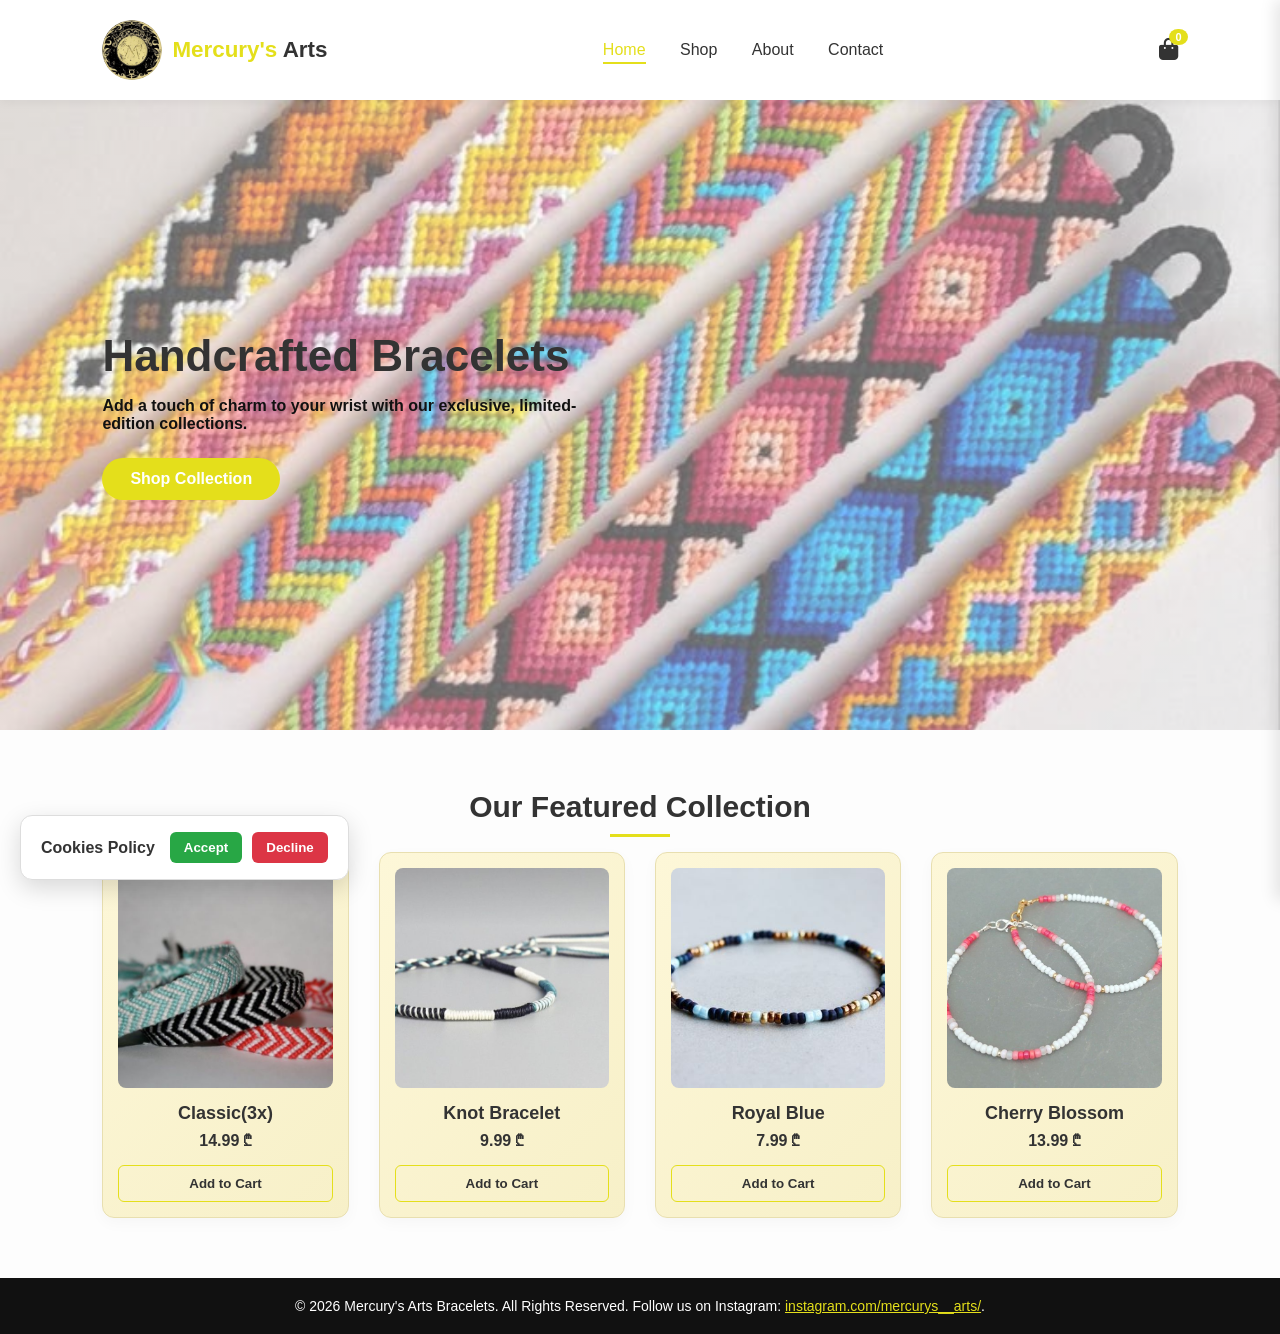
<file: index.html>
<!DOCTYPE html>
<html lang="en">
<head>
    <meta charset="UTF-8">
    <meta name="viewport" content="width=device-width, initial-scale=1.0">
    <title>Mercury's Arts | Home</title>
    <link rel="stylesheet" href="./style.css">
    <link rel="stylesheet" href="https://cdnjs.cloudflare.com/ajax/libs/font-awesome/6.4.0/css/all.min.css">
</head>
<body>

    <header>
        <a href="./index.html" class="logo-link">
            <img src="./img/LOGO-merc.png" alt="Mercury's Arts Logo" class="site-logo">
            <span class="logo-text">Mercury's <span class="logo-highlight">Arts</span></span>
        </a>
        <button class="menu-toggle" id="menu-toggle" aria-label="Toggle navigation" aria-expanded="false">
            <span></span>
            <span></span>
            <span></span>
        </button>
        <nav class="site-nav" id="site-nav">
            <a href="./index.html" class="active">Home</a>
            <a href="./shop.html">Shop</a>
            <a href="./about.html">About</a>
            <a href="./contact.html">Contact</a>
        </nav>
        <div class="nav-icons">
            <div class="cart-icon" id="cart-btn">
                <i class="fas fa-shopping-bag"></i>
                <span id="cart-count">0</span>
            </div>
        </div>
    </header>

    <section id="home" class="hero">
        <div class="hero-content">
            <h1>Handcrafted Bracelets</h1>
            <p>Add a touch of charm to your wrist with our exclusive, limited-edition collections.</p>
            <a href="./shop.html" class="btn">Shop Collection</a>
        </div>
    </section>

    <div class="cart-sidebar" id="cart-sidebar">
        <div class="cart-header">
            <h3>Your Cart</h3>
            <i class="fas fa-times" id="close-cart"></i>
        </div>
        <div class="cart-items" id="cart-items-container">
            <p class="empty-msg">Your cart is currently empty.</p>
        </div>
        <div class="cart-footer">
            <div class="total-price">Total: <span id="cart-total">0.00 ₾</span></div>
            <button class="checkout-btn">Proceed to Checkout</button>
        </div>
    </div>
    <div class="sidebar-overlay" id="sidebar-overlay"></div>

    <section class="products-section">
        <h2>Our Featured Collection</h2>
        <div class="products-grid">
            <div class="product-card">
                <div class="product-img">
                    <img src="./img/download.jpg" alt="Classic Bracelet">
                </div>
                <h3>Classic(3x)</h3>
                <div class="price">14.99 ₾</div>
                <button class="add-to-cart-btn" data-id="home-1" data-name="Classic" data-price="14.99">Add to Cart</button>
            </div>
            <div class="product-card">
                <div class="product-img">
                    <img src="./img/download (1).jpg" alt="Blush Crystal Charm">
                </div>
                <h3>Knot Bracelet</h3>
                <div class="price">9.99 ₾</div>
                <button class="add-to-cart-btn" data-id="home-2" data-name="Knot Bracelet" data-price="9.99">Add to Cart</button>
            </div>
            <div class="product-card">
                <div class="product-img">
                    <img src="./img/download (2).jpg" alt="Sakura Minimalist">
                </div>
                <h3>Royal Blue</h3>
                <div class="price">7.99 ₾</div>
                <button class="add-to-cart-btn" data-id="home-3" data-name="Royal Blue" data-price="7.99">Add to Cart</button>
            </div>
            <div class="product-card">
                <div class="product-img">
                    <img src="./img/download (3).jpg" alt="Pastel Beaded Deluxe">
                </div>
                <h3>Cherry Blossom</h3>
                <div class="price">13.99 ₾</div>
                <button class="add-to-cart-btn" data-id="home-4" data-name="Cherry Blossom" data-price="13.99">Add to Cart</button>
            </div>
        </div>
    </section>

    <footer>
        <p>&copy; 2026 Mercury's Arts Bracelets. All Rights Reserved. Follow us on Instagram: <a href="https://www.instagram.com/mercurys__arts/" target="_blank" rel="noopener">instagram.com/mercurys__arts/</a>.</p>
    </footer>

    <div class="cookie-popup" id="cookie-popup">
        <p>Cookies Policy</p>
        <div class="cookie-actions">
            <button class="cookie-btn accept">Accept</button>
            <button class="cookie-btn decline">Decline</button>
        </div>
    </div>

    <script src="./main.js"></script>
</body>
</html>
</file>
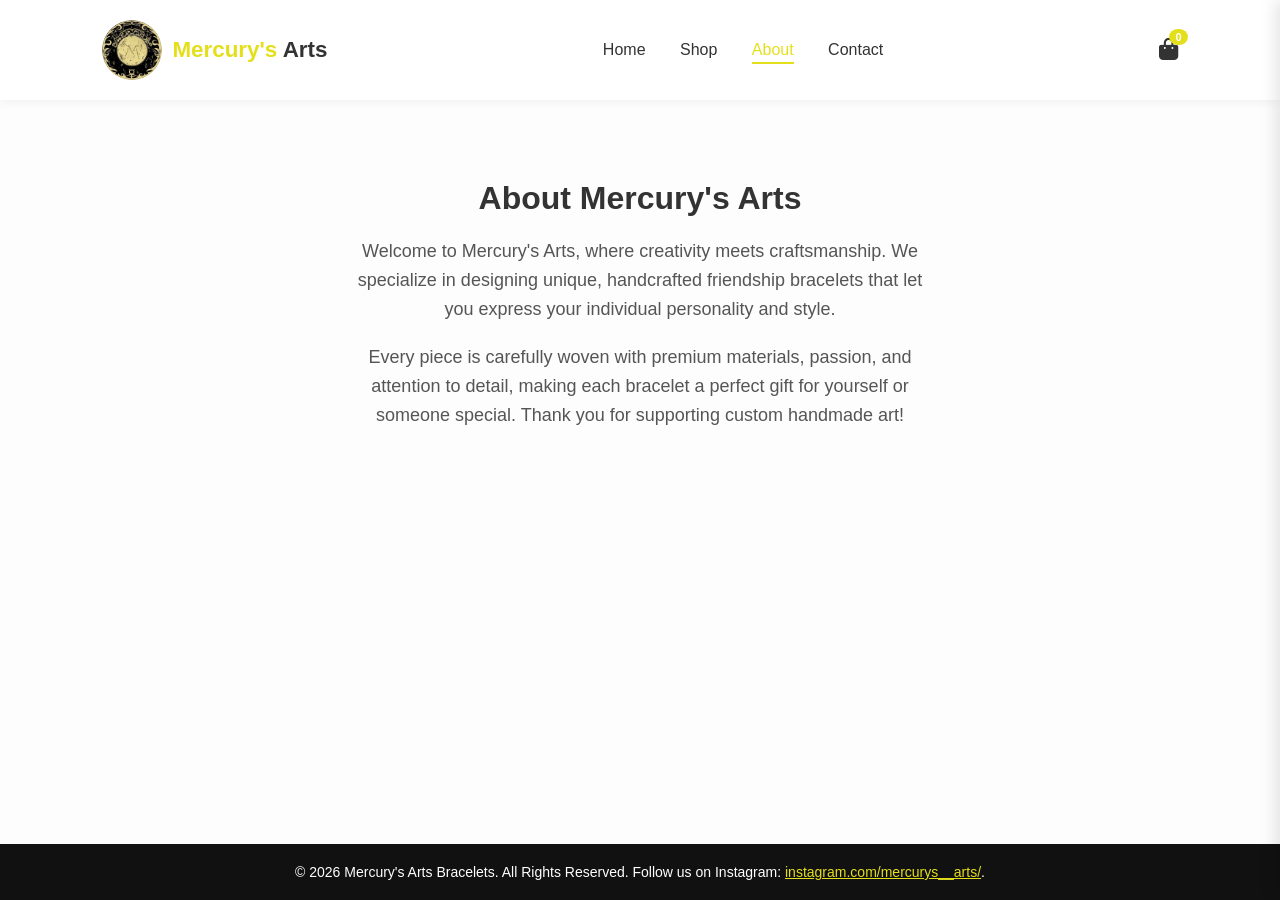
<file: about.html>
<!DOCTYPE html>
<html lang="en">
<head>
    <meta charset="UTF-8">
    <meta name="viewport" content="width=device-width, initial-scale=1.0">
    <title>Mercury's Arts | About Us</title>
    <link rel="stylesheet" href="./style.css">
    <link rel="stylesheet" href="https://cdnjs.cloudflare.com/ajax/libs/font-awesome/6.4.0/css/all.min.css">
    <style>
        .about-section { padding: 80px 8%; text-align: center; max-width: 800px; margin: 0 auto; }
        .about-section h2 { font-size: 32px; margin-bottom: 20px; }
        .about-section p { font-size: 18px; line-height: 1.6; color: #555; margin-bottom: 20px; }
    </style>
</head>
<body>

    <header>
        <a href="./index.html" class="logo-link">
            <img src="./img/LOGO-merc.png" alt="Mercury's Arts Logo" class="site-logo">
            <span class="logo-text">Mercury's <span class="logo-highlight">Arts</span></span>
        </a>
        <button class="menu-toggle" id="menu-toggle" aria-label="Toggle navigation" aria-expanded="false">
            <span></span>
            <span></span>
            <span></span>
        </button>
        <nav class="site-nav" id="site-nav">
            <a href="./index.html">Home</a>
            <a href="./shop.html">Shop</a>
            <a href="./about.html" class="active">About</a>
            <a href="./contact.html">Contact</a>
        </nav>
        <div class="nav-icons">
            <div class="cart-icon" id="cart-btn">
                <i class="fas fa-shopping-bag"></i>
                <span id="cart-count">0</span>
            </div>
        </div>
    </header>

    <section class="about-section">
        <h2>About Mercury's Arts</h2>
        <p>Welcome to Mercury's Arts, where creativity meets craftsmanship. We specialize in designing unique, handcrafted friendship bracelets that let you express your individual personality and style.</p>
        <p>Every piece is carefully woven with premium materials, passion, and attention to detail, making each bracelet a perfect gift for yourself or someone special. Thank you for supporting custom handmade art!</p>
    </section>

    <div class="cart-sidebar" id="cart-sidebar">
        <div class="cart-header">
            <h3>Your Cart</h3>
            <i class="fas fa-times" id="close-cart"></i>
        </div>
        <div class="cart-items" id="cart-items-container">
            <p class="empty-msg">Your cart is currently empty.</p>
        </div>
        <div class="cart-footer">
            <div class="total-price">Total: <span id="cart-total">0.00 ₾</span></div>
            <button class="checkout-btn">Proceed to Checkout</button>
        </div>
    </div>
    <div class="sidebar-overlay" id="sidebar-overlay"></div>

    <footer>
        <p>&copy; 2026 Mercury's Arts Bracelets. All Rights Reserved. Follow us on Instagram: <a href="https://www.instagram.com/mercurys__arts/" target="_blank" rel="noopener">instagram.com/mercurys__arts/</a>.</p>
    </footer>

    <script src="./main.js"></script>
</body>
</html>
</file>
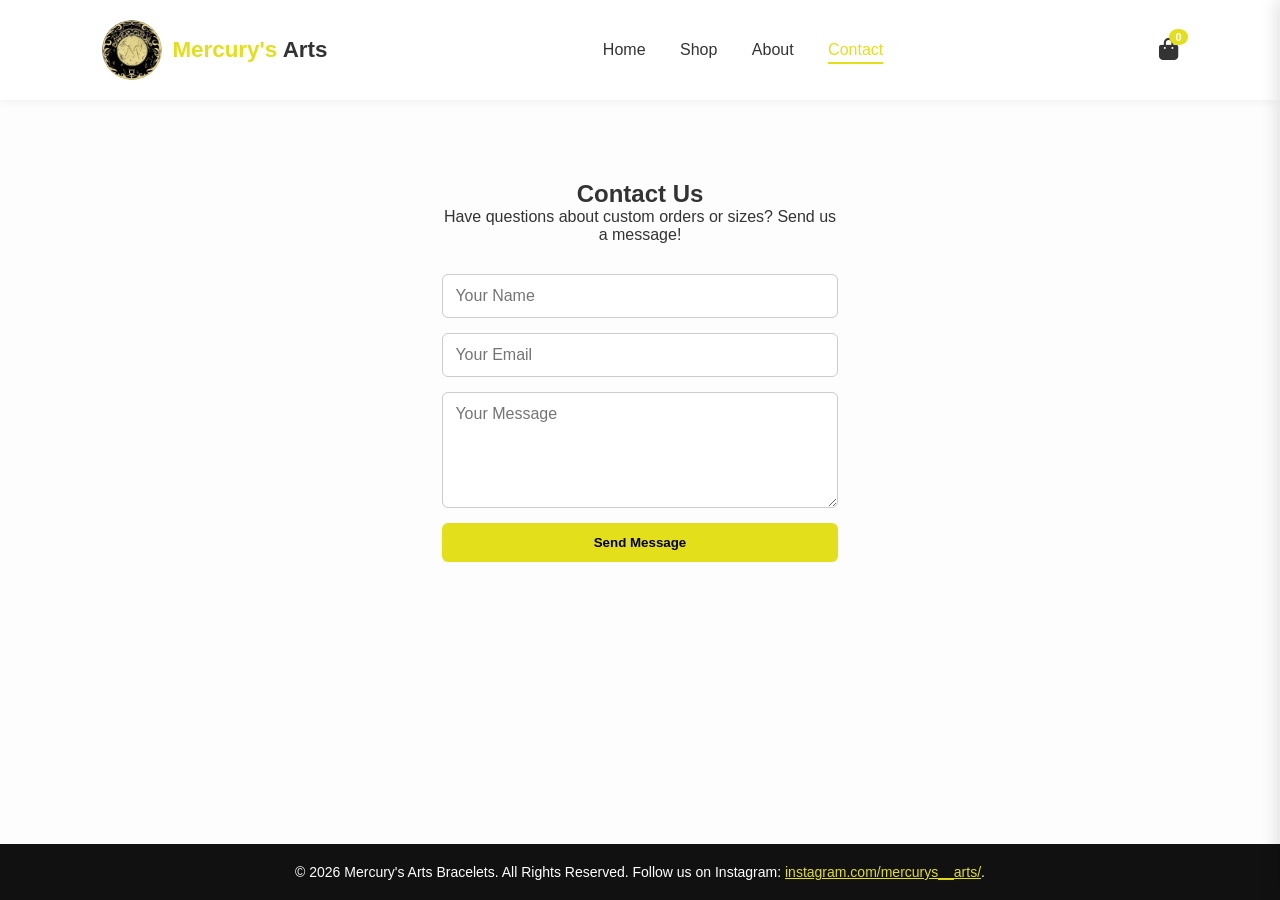
<file: contact.html>
<!DOCTYPE html>
<html lang="en">
<head>
    <meta charset="UTF-8">
    <meta name="viewport" content="width=device-width, initial-scale=1.0">
    <title>Mercury's Arts | Contact</title>
    <link rel="stylesheet" href="./style.css">
    <link rel="stylesheet" href="https://cdnjs.cloudflare.com/ajax/libs/font-awesome/6.4.0/css/all.min.css">
    <style>
        .contact-section { padding: 80px 8%; text-align: center; max-width: 600px; margin: 0 auto; }
        .contact-form { display: flex; flex-direction: column; gap: 15px; margin-top: 30px; }
        .contact-form input, .contact-form textarea { padding: 12px; border: 1px solid #ccc; border-radius: 6px; font-size: 16px; }
        .contact-form button { padding: 12px; background-color: #e4df1b; border: none; border-radius: 6px; font-weight: bold; cursor: pointer; transition: 0.3s; }
        .contact-form button:hover { background-color: #c8c417; }
    </style>
</head>
<body>

    <header>
        <a href="./index.html" class="logo-link">
            <img src="./img/LOGO-merc.png" alt="Mercury's Arts Logo" class="site-logo">
            <span class="logo-text">Mercury's <span class="logo-highlight">Arts</span></span>
        </a>
        <button class="menu-toggle" id="menu-toggle" aria-label="Toggle navigation" aria-expanded="false">
            <span></span>
            <span></span>
            <span></span>
        </button>
        <nav class="site-nav" id="site-nav">
            <a href="./index.html">Home</a>
            <a href="./shop.html">Shop</a>
            <a href="./about.html">About</a>
            <a href="./contact.html" class="active">Contact</a>
        </nav>
        <div class="nav-icons">
            <div class="cart-icon" id="cart-btn">
                <i class="fas fa-shopping-bag"></i>
                <span id="cart-count">0</span>
            </div>
        </div>
    </header>

    <section class="contact-section">
        <h2>Contact Us</h2>
        <p>Have questions about custom orders or sizes? Send us a message!</p>
        <form class="contact-form" onsubmit="event.preventDefault(); alert('Message sent!');">
            <input type="text" placeholder="Your Name" required>
            <input type="email" placeholder="Your Email" required>
            <textarea placeholder="Your Message" rows="5" required></textarea>
            <button type="submit">Send Message</button>
        </form>
    </section>

    <div class="cart-sidebar" id="cart-sidebar">
        <div class="cart-header">
            <h3>Your Cart</h3>
            <i class="fas fa-times" id="close-cart"></i>
        </div>
        <div class="cart-items" id="cart-items-container">
            <p class="empty-msg">Your cart is currently empty.</p>
        </div>
        <div class="cart-footer">
            <div class="total-price">Total: <span id="cart-total">0.00 ₾</span></div>
            <button class="checkout-btn">Proceed to Checkout</button>
        </div>
    </div>
    <div class="sidebar-overlay" id="sidebar-overlay"></div>

    <footer>
        <p>&copy; 2026 Mercury's Arts Bracelets. All Rights Reserved. Follow us on Instagram: <a href="https://www.instagram.com/mercurys__arts/" target="_blank" rel="noopener">instagram.com/mercurys__arts/</a>.</p>
    </footer>

    <script src="./main.js"></script>
</body>
</html>
</file>
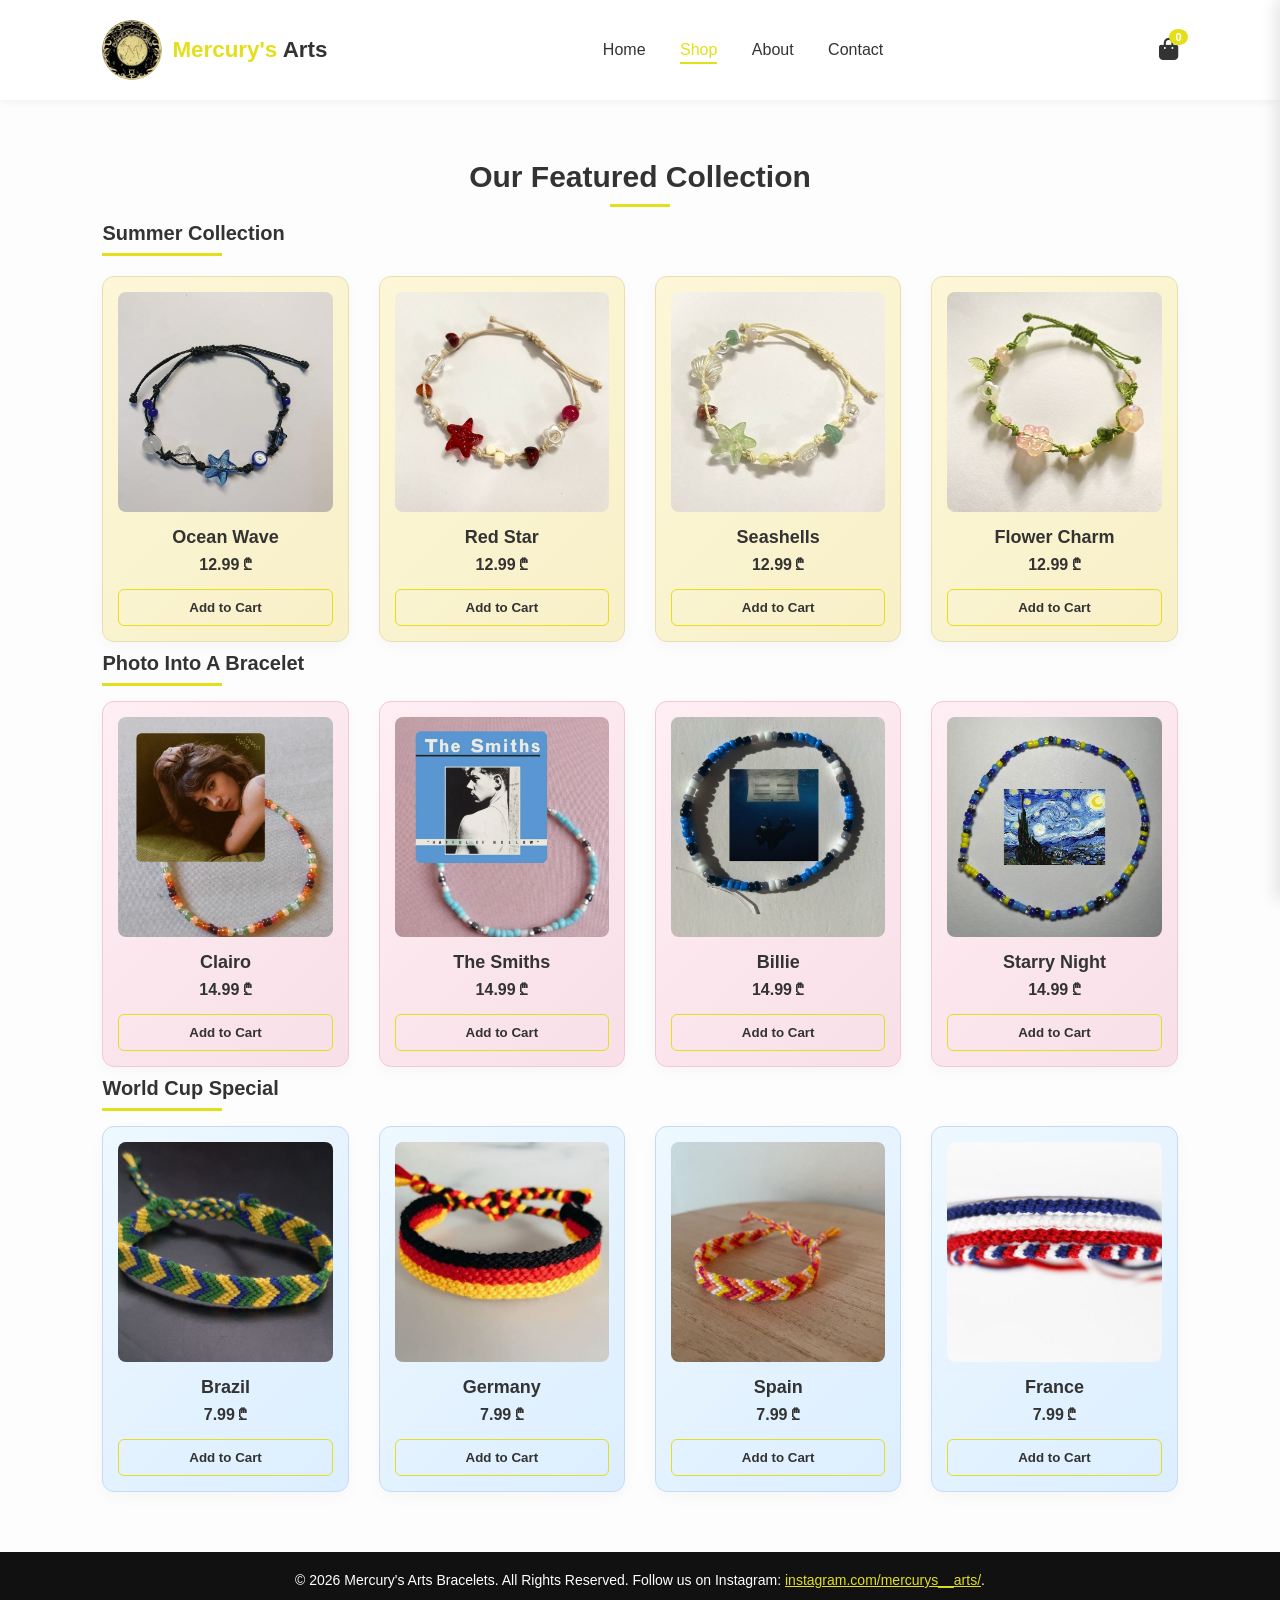
<file: shop.html>
<!DOCTYPE html>
<html lang="en">
<head>
    <meta charset="UTF-8">
    <meta name="viewport" content="width=device-width, initial-scale=1.0">
    <title>Mercury's Arts | Shop</title>
    <link rel="stylesheet" href="./style.css">
    <link rel="stylesheet" href="https://cdnjs.cloudflare.com/ajax/libs/font-awesome/6.4.0/css/all.min.css">
</head>
<body>

    <header>
        <a href="./index.html" class="logo-link">
            <img src="./img/LOGO-merc.png" alt="Mercury's Arts Logo" class="site-logo">
            <span class="logo-text">Mercury's <span class="logo-highlight">Arts</span></span>
        </a>
        <button class="menu-toggle" id="menu-toggle" aria-label="Toggle navigation" aria-expanded="false">
            <span></span>
            <span></span>
            <span></span>
        </button>
        <nav class="site-nav" id="site-nav">
            <a href="./index.html">Home</a>
            <a href="./shop.html" class="active">Shop</a>
            <a href="./about.html">About</a>
            <a href="./contact.html">Contact</a>
        </nav>
        <div class="nav-icons">
            <div class="cart-icon" id="cart-btn">
                <i class="fas fa-shopping-bag"></i>
                <span id="cart-count">0</span>
            </div>
        </div>
    </header>

    <section id="shop" class="products-section">
        <h2>Our Featured Collection</h2>
        <div class="section-subtitle">Summer Collection</div>
        <div class="products-grid">
            <div class="product-card">
                <div class="product-img">
                    <img src="./img/download (4).jpg" alt="Green Flower Bracelet">
                </div>
                <h3>Ocean Wave</h3>
                <p class="price">12.99 ₾</p>
                <button class="add-to-cart-btn" data-id="1" data-name="Rose Quartz Classic" data-price="24.99">Add to Cart</button>
            </div>
            <div class="product-card">
                <div class="product-img">
                    <img src="./img/download (5).jpg" alt="Blue Star Bracelet">
                </div>
                <h3>Red Star</h3>
                <p class="price">12.99 ₾</p>
                <button class="add-to-cart-btn" data-id="2" data-name="Red Star" data-price="29.99">Add to Cart</button>
            </div>
            <div class="product-card">
                <div class="product-img">
                    <img src="./img/download (6).jpg" alt="Red Star Bracelet">
                </div>
                <h3>Seashells</h3>
                <p class="price">12.99 ₾</p>
                <button class="add-to-cart-btn" data-id="3" data-name="Seashells" data-price="19.99">Add to Cart</button>
            </div>
            <div class="product-card">
                <div class="product-img">
                    <img src="./img/download (7).jpg" alt="Green Star Bracelet">
                </div>
                <h3>Flower Charm</h3>
                <p class="price">12.99 ₾</p>
                <button class="add-to-cart-btn" data-id="4" data-name="Flower Charm" data-price="34.99">Add to Cart</button>
            </div>
        </div>

        <div class="section-subtitle second-section-title">Photo Into A Bracelet</div>
        <div class="products-grid second-row">
            <div class="product-card pink-row-card">
                <div class="product-img">
                    <img src="./img/Charm bracelet.jpg" alt="Charm Bracelet">
                </div>
                <h3>Clairo</h3>
                <p class="price">14.99 ₾</p>
                <button class="add-to-cart-btn" data-id="5" data-name="Clairo" data-price="27.99">Add to Cart</button>
            </div>
            <div class="product-card pink-row-card">
                <div class="product-img">
                    <img src="./img/The Smiths bracelet.jpg" alt="The Smiths Bracelet">
                </div>
                <h3>The Smiths</h3>
                <p class="price">14.99 ₾</p>
                <button class="add-to-cart-btn" data-id="6" data-name="The Smiths" data-price="31.99">Add to Cart</button>
            </div>
            <div class="product-card pink-row-card">
                <div class="product-img">
                    <img src="./img/Hit me hard and soft Bracelet.jpg" alt="Turquoise Green Ivory Bracelet">
                </div>
                <h3>Billie</h3>
                <p class="price">14.99 ₾</p>
                <button class="add-to-cart-btn" data-id="7" data-name="Billie" data-price="22.99">Add to Cart</button>
            </div>
            <div class="product-card pink-row-card">
                <div class="product-img">
                    <img src="./img/download (8).jpg" alt="Seafoam Emerald Bracelet">
                </div>
                <h3>Starry Night</h3>
                <p class="price">14.99 ₾</p>
                <button class="add-to-cart-btn" data-id="8" data-name="Starry Night" data-price="14.99">Add to Cart</button>
            </div>
        </div>

        <div class="section-subtitle second-section-title">World Cup Special</div>
        <div class="products-grid second-row">
            <div class="product-card blue-row-card">
                <div class="product-img">
                    <img src="./img/download (9).jpg" alt="Sunset Glow Bracelet">
                </div>
                <h3>Brazil</h3>
                <p class="price">7.99 ₾</p>
                <button class="add-to-cart-btn" data-id="9" data-name="Brazil" data-price="25.99">Add to Cart</button>
            </div>
            <div class="product-card blue-row-card">
                <div class="product-img">
                    <img src="./img/download (10).jpg" alt="Rose Petal Bracelet">
                </div>
                <h3>Germany</h3>
                <p class="price">7.99 ₾</p>
                <button class="add-to-cart-btn" data-id="10" data-name="Germany" data-price="28.99">Add to Cart</button>
            </div>
            <div class="product-card blue-row-card">
                <div class="product-img">
                    <img src="./img/Summer Sunshine Woven Bracelet.jpg" alt="Cocoa Charm Bracelet">
                </div>
                <h3>Spain</h3>
                <p class="price">7.99 ₾</p>
                <button class="add-to-cart-btn" data-id="11" data-name="Spain" data-price="23.99">Add to Cart</button>
            </div>
            <div class="product-card blue-row-card">
                <div class="product-img">
                    <img src="./img/Patriotic Jewelry Set, Bracelets for 4, American Flag, Russian Flag, French Flag, Red Blue White, Adjustable, Hypoallergenic Jewelry - Etsy.jpg" alt="Twilight Ribbon Bracelet">
                </div>
                <h3>France</h3>
                <p class="price">7.99 ₾</p>
                <button class="add-to-cart-btn" data-id="12" data-name="France" data-price="35.99">Add to Cart</button>
            </div>
        </div>
    </section>

    <div class="cart-sidebar" id="cart-sidebar">
        <div class="cart-header">
            <h3>Your Cart</h3>
            <i class="fas fa-times" id="close-cart"></i>
        </div>
        <div class="cart-items" id="cart-items-container">
            <p class="empty-msg">Your cart is currently empty.</p>
        </div>
        <div class="cart-footer">
            <div class="total-price">Total: <span id="cart-total">0.00 ₾</span></div>
            <button class="checkout-btn">Proceed to Checkout</button>
        </div>
    </div>
    <div class="sidebar-overlay" id="sidebar-overlay"></div>

    <footer>
        <p>&copy; 2026 Mercury's Arts Bracelets. All Rights Reserved. Follow us on Instagram: <a href="https://www.instagram.com/mercurys__arts/" target="_blank" rel="noopener">instagram.com/mercurys__arts/</a>.</p>
    </footer>

    <script src="./main.js"></script>
</body>
</html>
</file>
<file: style.css>
* {
    margin: 0;
    padding: 0;
    box-sizing: border-box;
    font-family: 'Segoe UI', Tahoma, Geneva, Verdana, sans-serif;
}

:root {
    --primary-pink: #e4df1b;
    --dark-pink: #e4df1b;
    --light-pink: #fff0f2;
    --text-dark: #333333;
    --text-light: #111;
    --white: #ffffff;
    --transition: all 0.3s ease;
}

html, body {
    height: 100%;
}

body {
    color: var(--text-dark);
    background-color: #fdfdfd;
    overflow-x: hidden;
    display: flex;
    flex-direction: column;
}

body > * {
    flex-shrink: 0;
}

body > section,
body > div {
    flex-grow: 1;
    flex-basis: auto;
}

footer {
    margin-top: auto;
}

header {
    display: flex;
    justify-content: space-between;
    align-items: center;
    padding: 20px 8%;
    background-color: var(--white);
    box-shadow: 0 2px 10px rgba(0,0,0,0.05);
    position: sticky;
    top: 0;
    z-index: 100;
}

.logo-link {
    display: flex;
    align-items: center;
    text-decoration: none;
}

.logo-link .logo-text {
    color: var(--primary-pink);
    font-size: 1.4rem;
    font-weight: 700;
    margin-left: 10px;
}

.logo-highlight {
    color: var(--text-dark);
}

.site-logo {
    height: 60px; 
    width: 60px;  
    border-radius: 50%; 
    object-fit: cover;
    transition: var(--transition);
}

.site-logo:hover {
    transform: scale(1.05);
}

header nav a {
    text-decoration: none;
    color: var(--text-dark);
    margin: 0 15px;
    font-weight: 500;
    transition: var(--transition);
    padding-bottom: 4px;
}

header nav a:hover {
    color: var(--primary-pink);
}

header nav a.active {
    color: var(--primary-pink);
    border-bottom: 2px solid var(--primary-pink);
}


.menu-toggle {
    display: none;
    flex-direction: column;
    gap: 4px;
    background: transparent;
    border: none;
    cursor: pointer;
    padding: 4px;
}

.menu-toggle span {
    display: block;
    width: 24px;
    height: 2px;
    background-color: var(--text-dark);
    transition: var(--transition);
}

.menu-toggle.active span:nth-child(1) {
    transform: translateY(6px) rotate(45deg);
}

.menu-toggle.active span:nth-child(2) {
    opacity: 0;
}

.menu-toggle.active span:nth-child(3) {
    transform: translateY(-6px) rotate(-45deg);
}

.cart-icon {
    position: relative;
    cursor: pointer;
    font-size: 22px;
    color: var(--text-dark);
    transition: var(--transition);
}

.cart-icon:hover {
    color: var(--primary-pink);
}

#cart-count {
    position: absolute;
    top: -8px;
    right: -10px;
    background-color: var(--dark-pink);
    color: var(--white);
    font-size: 11px;
    padding: 2px 6px;
    border-radius: 50%;
    font-weight: bold;
}

/* Hero Section */
.hero {
    height: 70vh;
    display: flex;
    align-items: center;
    padding: 0 8%;
    background: linear-gradient(rgba(255, 255, 255, 0.4), rgba(255, 255, 255, 0.4)),
                url("./img/Handmade Friendship Bracelets.jpg") no-repeat center center/cover;
    background-size: cover;
    background-attachment: fixed;
}

.hero-content {
    max-width: 500px;
}

.hero-content h1 {
    font-size: 44px;
    color: var(--text-dark);
    margin-bottom: 15px;
    line-height: 1.2;
}

.hero-content p {
    font-size: 16px;
    font-weight: 700;
    color: var(--text-light);
    margin-bottom: 25px;
}

.btn {
    display: inline-block;
    padding: 12px 28px;
    background-color: var(--primary-pink);
    color: var(--white);
    text-decoration: none;
    border-radius: 30px;
    font-weight: 600;
    transition: var(--transition);
    border: none;
    cursor: pointer;
}

.btn:hover {
    background-color: var(--dark-pink);
    transform: translateY(-2px);
    color: var(--white);
}

/* Products Section */
.products-section {
    padding: 60px 8%;
    text-align: center;
}

.products-section h2 {
    font-size: 30px;
    margin-bottom: 15px;
    position: relative;
}

.section-subtitle {
    text-align: left;
    font-size: 20px;
    font-weight: 800;
    color: var(--text-dark);
    margin-bottom: 20px;
    position: relative;
    display: block;
    margin-left: 0;
}

.second-section-title {
    margin-top: 10px;
    margin-bottom: 15px;
}

.section-subtitle::after {
    content: '';
    display: block;
    width: 120px;
    height: 3px;
    background-color: var(--primary-pink);
    margin-top: 8px;
}

.products-section h2::after {
    content: '';
    display: block;
    width: 60px;
    height: 3px;
    background-color: var(--primary-pink);
    margin: 10px auto 0;
}

.products-grid {
    display: grid;
    grid-template-columns: repeat(4, 1fr);
    gap: 30px;
}

.product-card {
    background: linear-gradient(135deg, #fdf7d8 0%, #f7f0c8 100%);
    border-radius: 12px;
    padding: 15px;
    box-shadow: 0 5px 15px rgba(0,0,0,0.03);
    transition: var(--transition);
    border: 1px solid #e8dfb0;
}

.pink-row-card {
    background: linear-gradient(135deg, #ffeef4 0%, #f8dfe8 100%);
    border: 1px solid #f0c8d7;
}

.blue-row-card {
    background: linear-gradient(135deg, #eef8ff 0%, #dceeff 100%);
    border: 1px solid #c4dbf4;
}

.product-card:hover {
    transform: translateY(-5px);
    box-shadow: 0 10px 25px rgba(228, 223, 27, 0.15);
}

.product-img {
    width: 100%;
    height: 220px;
    border-radius: 8px;
    overflow: hidden;
    margin-bottom: 15px;
}

.product-img img {
    width: 100%;
    height: 100%;
    object-fit: cover;
    transition: var(--transition);
}

.product-card:hover .product-img img {
    transform: scale(1.05);
}

.product-card h3 {
    font-size: 18px;
    margin-bottom: 8px;
}

.product-card .price {
    color: var(--text-dark);
    font-weight: 600;
    font-size: 16px;
    margin-bottom: 15px;
}

.add-to-cart-btn {
    width: 100%;
    padding: 10px;
    border: 1px solid var(--primary-pink);
    background-color: transparent;
    color: var(--text-dark);
    border-radius: 6px;
    font-weight: 600;
    cursor: pointer;
    transition: var(--transition);
}

.add-to-cart-btn:hover {
    background-color: var(--primary-pink);
    color: var(--white);
}

.cookie-popup {
    position: fixed;
    bottom: 20px;
    left: 20px;
    background: #fff;
    border: 1px solid #ddd;
    box-shadow: 0 8px 25px rgba(0,0,0,0.15);
    padding: 16px 20px;
    border-radius: 12px;
    display: flex;
    align-items: center;
    gap: 15px;
    z-index: 300;
}

.cookie-popup p {
    margin: 0;
    font-weight: 600;
    color: var(--text-dark);
}

.cookie-actions {
    display: flex;
    gap: 10px;
}

.cookie-btn {
    border: none;
    padding: 8px 14px;
    border-radius: 6px;
    cursor: pointer;
    font-weight: 600;
    color: var(--white);
}

.cookie-btn.accept {
    background-color: #28a745;
}

.cookie-btn.decline {
    background-color: #dc3545;
}

/* Sidebar Cart styling */
.cart-sidebar {
    position: fixed;
    top: 0;
    right: -350px;
    width: 350px;
    height: 100%;
    background-color: var(--white);
    box-shadow: -5px 0 15px rgba(0,0,0,0.1);
    z-index: 200;
    display: flex;
    flex-direction: column;
    transition: right 0.3s ease-in-out;
}

.cart-sidebar.open {
    right: 0;
}

.cart-header {
    padding: 20px;
    border-bottom: 1px solid #eee;
    display: flex;
    justify-content: space-between;
    align-items: center;
}

#close-cart {
    cursor: pointer;
    font-size: 20px;
    color: var(--text-light);
}

.cart-items {
    flex: 1;
    overflow-y: auto;
    padding: 20px;
}

.empty-msg {
    text-align: center;
    color: var(--text-light);
    margin-top: 50px;
}

.cart-item {
    display: flex;
    justify-content: space-between;
    align-items: center;
    margin-bottom: 15px;
    padding-bottom: 15px;
    border-bottom: 1px solid #f9f9f9;
}

.cart-item-details h4 {
    font-size: 14px;
    margin-bottom: 4px;
}

.cart-item-details p {
    font-size: 13px;
    color: var(--text-dark);
}

.remove-item {
    color: #ff4d4d;
    cursor: pointer;
    font-size: 14px;
}

.cart-footer {
    padding: 20px;
    border-top: 1px solid #eee;
    background-color: #fafafa;
}

.total-price {
    display: flex;
    justify-content: space-between;
    font-size: 18px;
    font-weight: 600;
    margin-bottom: 15px;
}

.checkout-btn {
    width: 100%;
    padding: 12px;
    background-color: var(--primary-pink);
    color: var(--white);
    border: none;
    border-radius: 6px;
    font-weight: 600;
    cursor: pointer;
    transition: var(--transition);
}

.checkout-btn:hover {
    background-color: #c8c417;
}

.sidebar-overlay {
    position: fixed;
    top: 0;
    left: 0;
    width: 100vw;
    height: 100vh;
    background: rgba(0, 0, 0, 0.4);
    z-index: 150;
    display: none;
}

.sidebar-overlay.open {
    display: block;
}

/* Footer styling */
footer {
    background-color: #111;
    color: #fff;
    text-align: center;
    padding: 20px;
    font-size: 14px;
}

footer a {
    color: var(--primary-pink);
    text-decoration: underline;
}

@media (max-width: 768px) {
    header {
        padding: 16px 5%;
        flex-wrap: wrap;
        gap: 12px;
    }

    .menu-toggle {
        display: flex;
        order: 2;
    }

    .site-nav {
        display: none;
        order: 3;
        width: 100%;
        flex-direction: column;
        align-items: flex-start;
        gap: 8px;
        padding: 12px 0 4px;
    }

    .site-nav.open {
        display: flex;
    }

    .site-nav a {
        margin: 0;
        width: 100%;
        padding: 8px 0;
    }

    .hero {
        height: auto;
        min-height: 60vh;
        padding: 60px 5%;
        text-align: center;
        background-attachment: scroll;
    }

    .hero-content {
        max-width: 100%;
    }

    .products-grid {
        grid-template-columns: repeat(2, minmax(0, 1fr));
        gap: 20px;
    }

    .product-img {
        height: 180px;
    }

    .cookie-popup {
        left: 10px;
        right: 10px;
        bottom: 10px;
        flex-direction: column;
        align-items: flex-start;
    }
}

@media (max-width: 480px) {
    header {
        padding: 14px 4%;
    }

    .logo-link .logo-text {
        font-size: 1.1rem;
    }

    .site-logo {
        height: 46px;
        width: 46px;
    }

    header nav {
        gap: 6px 10px;
    }

    header nav a {
        font-size: 0.95rem;
    }

    .hero {
        min-height: 50vh;
        padding: 50px 4%;
    }

    .hero-content h1 {
        font-size: 32px;
    }

    .hero-content p {
        font-size: 15px;
    }

    .btn,
    .add-to-cart-btn,
    .checkout-btn {
        padding: 12px 14px;
    }

    .products-section {
        padding: 40px 4%;
    }

    .products-grid {
        grid-template-columns: 1fr;
        gap: 16px;
    }

    .product-img {
        height: 160px;
    }

    .section-subtitle {
        font-size: 18px;
    }

    .cart-sidebar {
        width: 100%;
        right: -100%;
    }

    .cart-header,
    .cart-items,
    .cart-footer {
        padding-left: 16px;
        padding-right: 16px;
    }
}

.floating-avatar {
    position: fixed;
    right: 22px;
    bottom: 22px;
    width: 110px;
    height: 150px;
    z-index: 400;
    pointer-events: none;
    animation: float-avatar 4s ease-in-out infinite;
}

.floating-avatar-inner {
    position: relative;
    width: 100%;
    height: 100%;
}

.avatar-hair {
    position: absolute;
    top: 0;
    left: 13%;
    width: 74%;
    height: 36%;
    background: radial-gradient(circle at top, #a5653b 0%, #7b4530 100%);
    border-radius: 65% 65% 55% 55%;
}

.avatar-face {
    position: absolute;
    top: 24%;
    left: 14%;
    width: 72%;
    height: 52%;
    background: #ffe5cd;
    border-radius: 55% 55% 60% 60%;
    border: 2px solid #d49a67;
}

.eye {
    position: absolute;
    top: 42%;
    width: 12px;
    height: 12px;
    background: #36291f;
    border-radius: 50%;
    animation: blink 5s infinite;
}

.eye.left {
    left: 24%;
}

.eye.right {
    right: 24%;
}

.mouth {
    position: absolute;
    bottom: 18%;
    left: 50%;
    width: 18px;
    height: 10px;
    border-bottom: 2px solid #36291f;
    border-radius: 0 0 50% 50%;
    transform: translateX(-50%);
}

.avatar-body {
    position: absolute;
    bottom: 0;
    left: 18%;
    width: 64%;
    height: 60%;
    background: linear-gradient(180deg, #f8d0a7 0%, #d89b6a 100%);
    border-radius: 26px;
    box-shadow: inset 0 6px 0 rgba(255,255,255,0.3);
}

.avatar-body::before {
    content: '';
    position: absolute;
    top: 6%;
    left: 50%;
    width: 74%;
    height: 14px;
    background: #c98f61;
    border-radius: 30px;
    transform: translateX(-50%);
}

.floating-avatar::after {
    content: '';
    position: absolute;
    left: 50%;
    top: 100%;
    width: 18px;
    height: 18px;
    background: rgba(0, 0, 0, 0.08);
    border-radius: 50%;
    transform: translateX(-50%);
    filter: blur(1px);
}

@keyframes float-avatar {
    0%, 100% {
        transform: translateY(0);
    }
    50% {
        transform: translateY(-10px);
    }
}

@keyframes blink {
    0%, 2%, 100% {
        transform: scaleY(1);
    }
    1% {
        transform: scaleY(0.1);
    }
}
</file>
